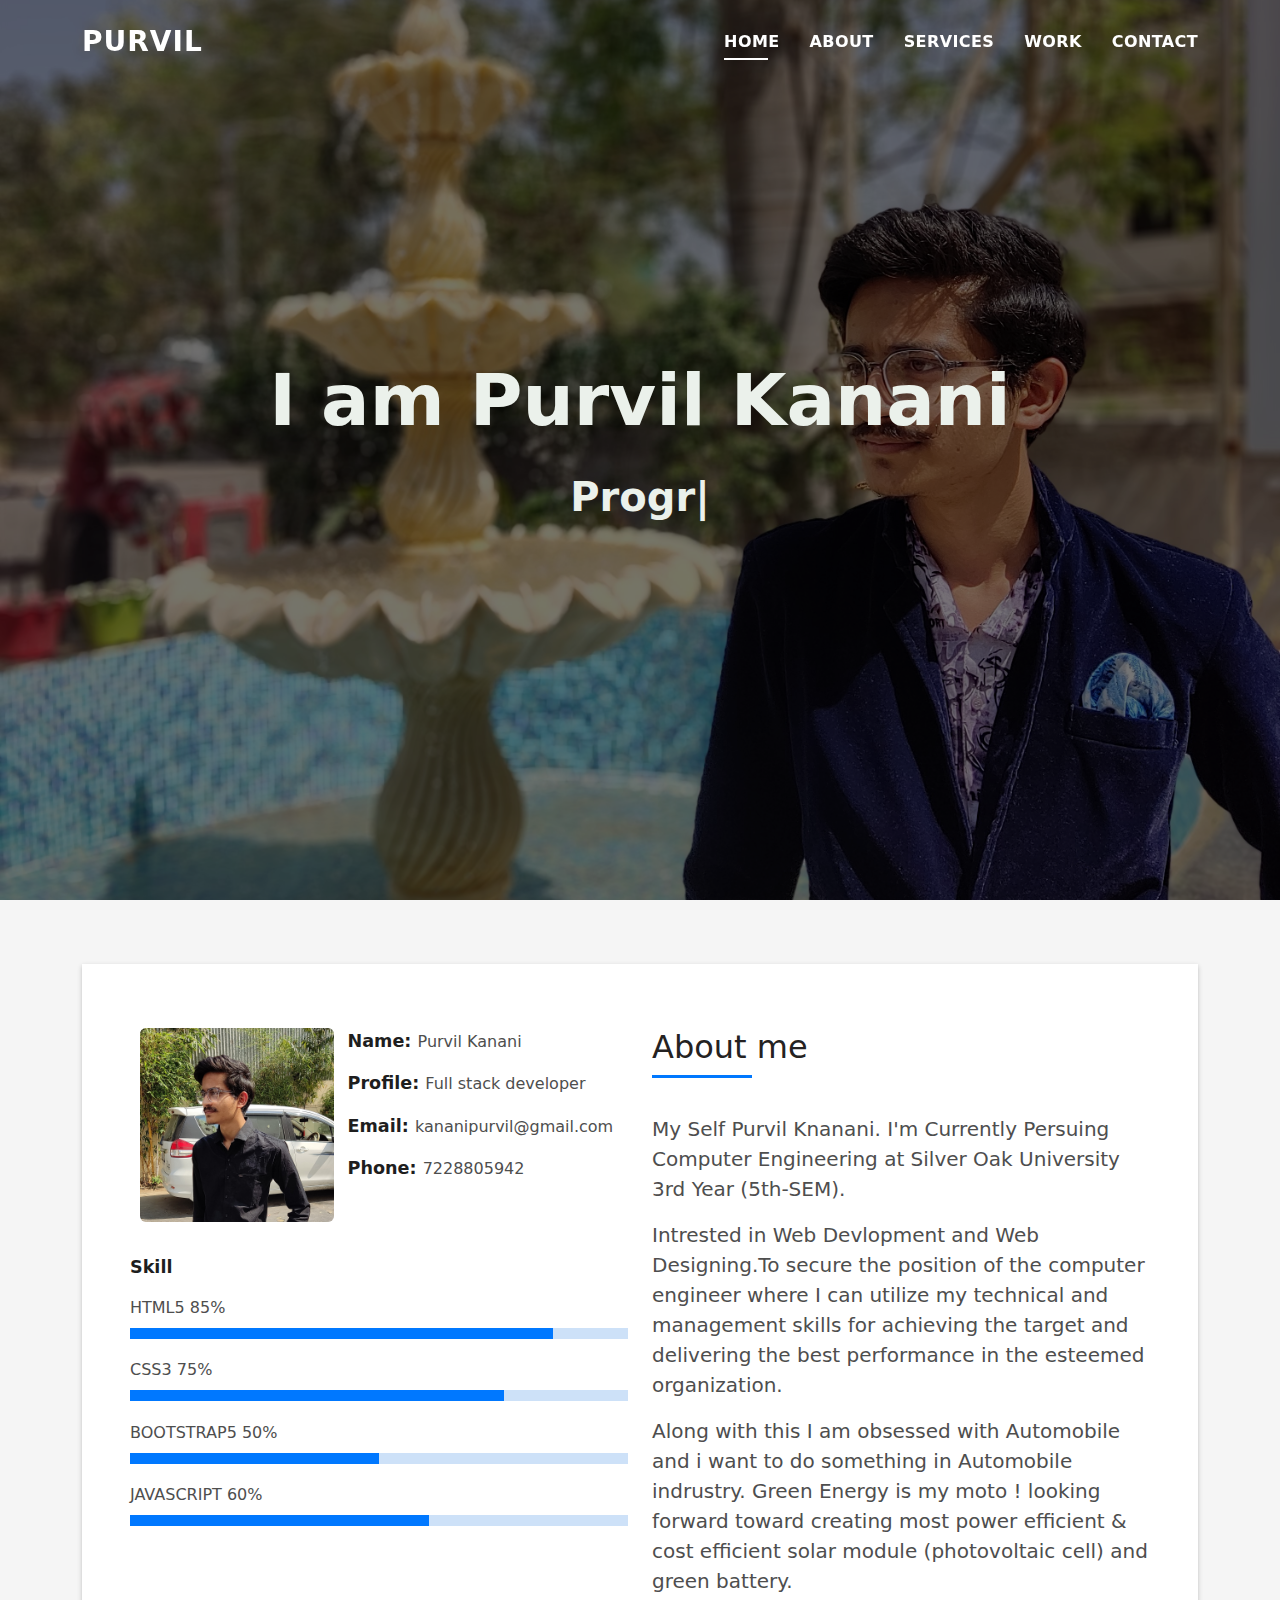
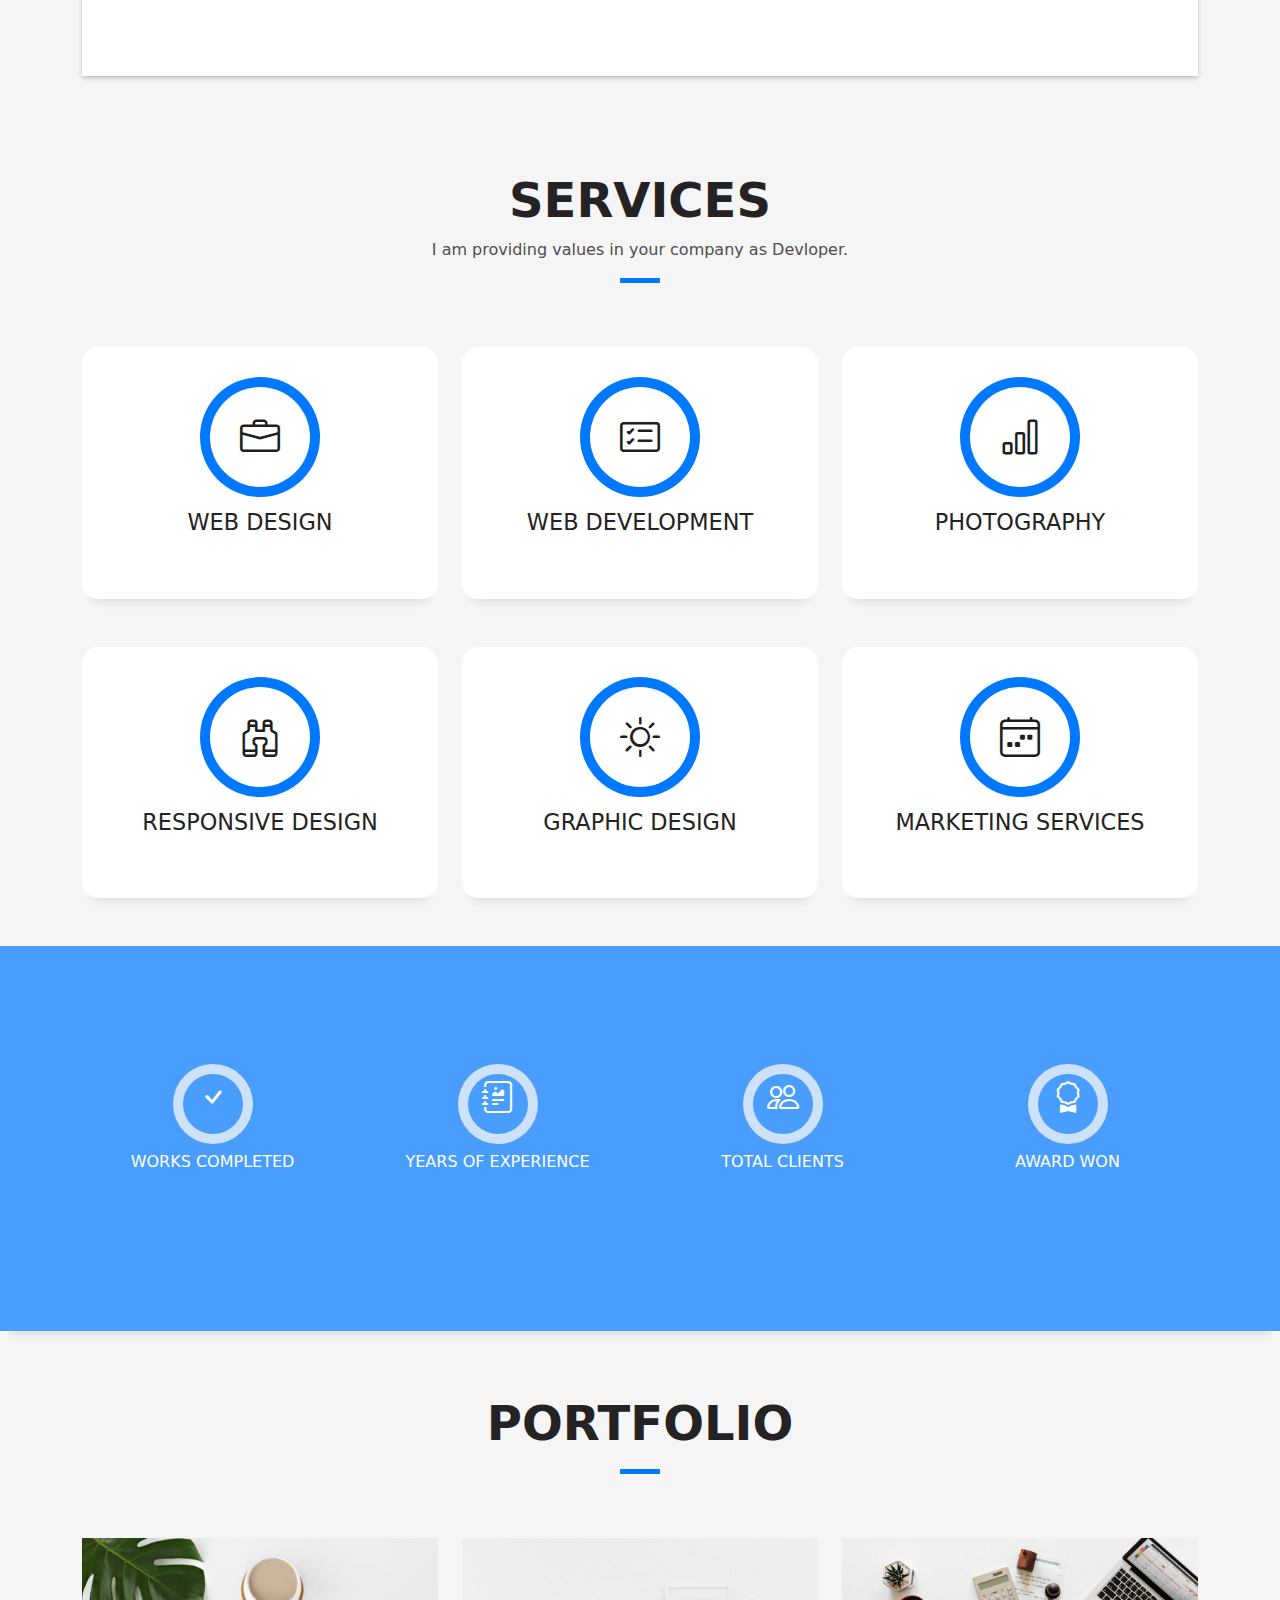
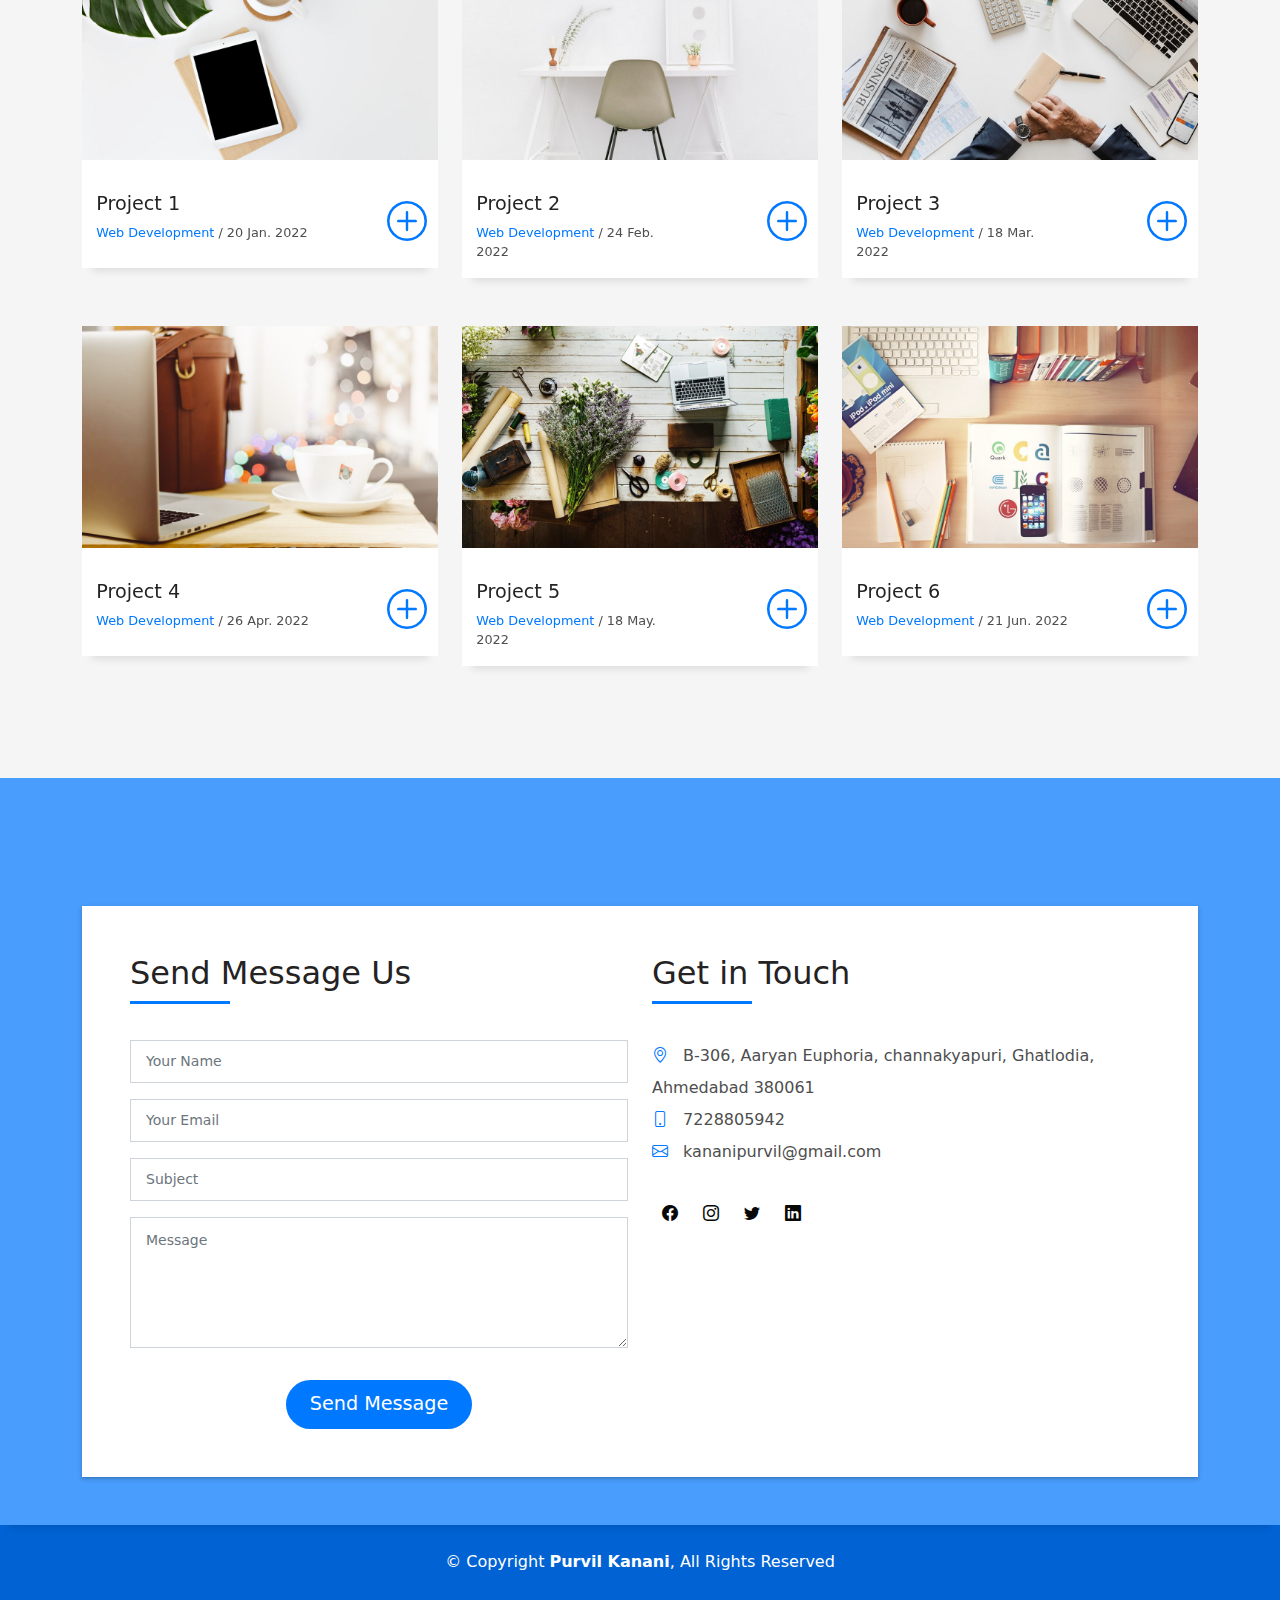
<file: index.html>
<!DOCTYPE html>
<html lang="en">
<head>
  <meta charset="utf-8">
  <meta content="width=device-width, initial-scale=1.0" name="viewport">

  <title>Purvil kanani Portfolio - Index</title>
  <meta content="" name="description">
  <meta content="" name="keywords">

  <!-- Favicons -->
  <!-- <link href="assets/img/favicon.png" rel="icon"> -->
  <link href="assets/img/apple-touch-icon.png" rel="apple-touch-icon">

  <!-- Vendor CSS Files -->
  <link href="assets/vendor/bootstrap/css/bootstrap.min.css" rel="stylesheet">
  <link href="assets/vendor/bootstrap-icons/bootstrap-icons.css" rel="stylesheet">
  <link href="assets/vendor/glightbox/css/glightbox.min.css" rel="stylesheet">
  <link href="assets/vendor/swiper/swiper-bundle.min.css" rel="stylesheet">

  <!-- Template Main CSS File -->
  <link href="assets/css/style.css" rel="stylesheet">
</head>

<body>

  <!-- ======= Header ======= -->
  <header id="header" class="fixed-top">
    <div class="container d-flex align-items-center justify-content-between">

      <h1 class="logo"><a href="index.html">PURVIL</a></h1>
      <!-- Uncomment below if you prefer to use an image logo -->
      <!-- <a href="index.html" class="logo"><img src="assets/img/logo.png" alt="" class="img-fluid"></a>-->

      <nav id="navbar" class="navbar">
        <ul>
          <li><a class="nav-link scrollto active" href="#hero">Home</a></li>
          <li><a class="nav-link scrollto" href="#about">About</a></li>
          <li><a class="nav-link scrollto" href="#services">Services</a></li>
          <li><a class="nav-link scrollto " href="#work">Work</a></li>
          <li><a class="nav-link scrollto" href="#contact">Contact</a></li>
        </ul>
        <i class="bi bi-list mobile-nav-toggle"></i>
      </nav><!-- .navbar -->

    </div>
  </header><!-- End Header -->

  <!-- ======= Hero Section ======= -->
  <div id="hero" class="hero route bg-image" style="background-image: url(assets/img/Purvil-bg.jpg)">
    <div class="overlay-itro"></div>
    <div class="hero-content display-table">
      <div class="table-cell">
        <div class="container">
          <!--<p class="display-6 color-d">Hello, world!</p>-->
          <h1 class="hero-title mb-4">I am Purvil Kanani</h1>
          <p class="hero-subtitle"><span class="typed" data-typed-items="Programmer, Designer, Developer"></span></p>
          <!-- <p class="pt-3"><a class="btn btn-primary btn js-scroll px-4" href="#about" role="button">Learn More</a></p> -->
        </div>
      </div>
    </div>
  </div><!-- End Hero Section -->

  <main id="main">

    <!-- ======= About Section ======= -->
    <section id="about" class="about-mf sect-pt4 route">
      <div class="container">
        <div class="row">
          <div class="col-sm-12">
            <div class="box-shadow-full">
              <div class="row">
                <div class="col-md-6">
                  <div class="row">
                    <div class="col-sm-6 col-md-5">
                      <div class="about-img">
                        <img src="assets/img/Purvil2x.jpg" class="img-fluid rounded b-shadow-a" alt="">
                      </div>
                    </div>
                    <div class="col-sm-6 col-md-7">
                      <div class="about-info">
                        <p><span class="title-s">Name: </span> <span>Purvil Kanani</span></p>
                        <p><span class="title-s">Profile: </span> <span>Full stack developer</span></p>
                        <p><span class="title-s">Email: </span> <span>kananipurvil@gmail.com</span></p>
                        <p><span class="title-s">Phone: </span> <span>7228805942</span></p>
                      </div>
                    </div>
                  </div>
                  <div class="skill-mf">
                    <p class="title-s">Skill</p>
                    <span>HTML5</span> <span class="pull-right">85%</span>
                    <div class="progress">
                      <div class="progress-bar" role="progressbar" style="width: 85%;" aria-valuenow="85" aria-valuemin="0" aria-valuemax="100"></div>
                    </div>
                    <span>CSS3</span> <span class="pull-right">75%</span>
                    <div class="progress">
                      <div class="progress-bar" role="progressbar" style="width: 75%" aria-valuenow="75" aria-valuemin="0" aria-valuemax="100"></div>
                    </div>
                    <span>BOOTSTRAP5</span> <span class="pull-right">50%</span>
                    <div class="progress">
                      <div class="progress-bar" role="progressbar" style="width: 50%" aria-valuenow="50" aria-valuemin="0" aria-valuemax="100"></div>
                    </div>
                    <span>JAVASCRIPT</span> <span class="pull-right">60%</span>
                    <div class="progress">
                      <div class="progress-bar" role="progressbar" style="width: 60%" aria-valuenow="60" aria-valuemin="0" aria-valuemax="100"></div>
                    </div>
                  </div>
                </div>
                <div class="col-md-6">
                  <div class="about-me pt-4 pt-md-0">
                    <div class="title-box-2">
                      <h5 class="title-left">
                        About me
                      </h5>
                    </div>
                    <p class="lead">
                      My Self Purvil Knanani. I'm Currently Persuing Computer Engineering at Silver Oak University 3rd Year (5th-SEM).
                    </p>
                    <p class="lead">
                      Intrested in Web Devlopment and Web Designing.To secure the position of the computer engineer
                     where I can utilize my technical and management skills for achieving the target and delivering 
                     the best performance in the esteemed organization.
                    </p>
                    <p class="lead">
                      Along with this I am obsessed with Automobile and i want to do something in Automobile indrustry.
                      Green Energy is my moto !
                      looking forward toward creating most power efficient &
                       cost efficient solar module (photovoltaic cell) and green battery.
                    </p>
                  </div>
                </div>
              </div>
            </div>
          </div>
        </div>
      </div>
    </section><!-- End About Section -->

    <!-- ======= Services Section ======= -->
    <section id="services" class="services-mf pt-5 route">
      <div class="container">
        <div class="row">
          <div class="col-sm-12">
            <div class="title-box text-center">
              <h3 class="title-a">
                Services
              </h3>
              <p class="subtitle-a">
                I am providing values in your company as Devloper.
              </p>
              <div class="line-mf"></div>
            </div>
          </div>
        </div>
        <div class="row">
          <div class="col-md-4">
            <div class="service-box">
              <div class="service-ico">
                <span class="ico-circle"><i class="bi bi-briefcase"></i></span>
              </div>
              <div class="service-content">
                <h2 class="s-title">Web Design</h2>
                <p class="s-description text-center">
                  <!-- Lorem ipsum dolor sit amet consectetur adipisicing elit. Magni adipisci eaque autem fugiat! Quia,
                  provident vitae! Magni
                  tempora perferendis eum non provident. -->
                </p>
              </div>
            </div>
          </div>
          <div class="col-md-4">
            <div class="service-box">
              <div class="service-ico">
                <span class="ico-circle"><i class="bi bi-card-checklist"></i></span>
              </div>
              <div class="service-content">
                <h2 class="s-title">Web Development</h2>
                <p class="s-description text-center">
                  <!-- Lorem ipsum dolor sit amet consectetur adipisicing elit. Magni adipisci eaque autem fugiat! Quia,
                  provident vitae! Magni
                  tempora perferendis eum non provident. -->
                </p>
              </div>
            </div>
          </div>
          <div class="col-md-4">
            <div class="service-box">
              <div class="service-ico">
                <span class="ico-circle"><i class="bi bi-bar-chart"></i></span>
              </div>
              <div class="service-content">
                <h2 class="s-title">Photography</h2>
                <p class="s-description text-center">
                  <!-- Lorem ipsum dolor sit amet consectetur adipisicing elit. Magni adipisci eaque autem fugiat! Quia,
                  provident vitae! Magni
                  tempora perferendis eum non provident. -->
                </p>
              </div>
            </div>
          </div>
          <div class="col-md-4">
            <div class="service-box">
              <div class="service-ico">
                <span class="ico-circle"><i class="bi bi-binoculars"></i></span>
              </div>
              <div class="service-content">
                <h2 class="s-title">Responsive Design</h2>
                <p class="s-description text-center">
                  <!-- Lorem ipsum dolor sit amet consectetur adipisicing elit. Magni adipisci eaque autem fugiat! Quia,
                  provident vitae! Magni
                  tempora perferendis eum non provident. -->
                </p>
              </div>
            </div>
          </div>
          <div class="col-md-4">
            <div class="service-box">
              <div class="service-ico">
                <span class="ico-circle"><i class="bi bi-brightness-high"></i></span>
              </div>
              <div class="service-content">
                <h2 class="s-title">Graphic Design</h2>
                <p class="s-description text-center">
                  <!-- Lorem ipsum dolor sit amet consectetur adipisicing elit. Magni adipisci eaque autem fugiat! Quia,
                  provident vitae! Magni
                  tempora perferendis eum non provident. -->
                </p>
              </div>
            </div>
          </div>
          <div class="col-md-4">
            <div class="service-box">
              <div class="service-ico">
                <span class="ico-circle"><i class="bi bi-calendar4-week"></i></span>
              </div>
              <div class="service-content">
                <h2 class="s-title">Marketing Services</h2>
                <p class="s-description text-center">
                  <!-- Lorem ipsum dolor sit amet consectetur adipisicing elit. Magni adipisci eaque autem fugiat! Quia,
                  provident vitae! Magni
                  tempora perferendis eum non provident. -->
                </p>
              </div>
            </div>
          </div>
        </div>
      </div>
    </section><!-- End Services Section -->

    <!-- ======= Counter Section ======= -->
    <div class="section-counter paralax-mf bg-image" style="background-image: url(assets/img/counters-bg.jpg)">
      <div class="overlay-mf"></div>
      <div class="container position-relative">
        <div class="row">
          <div class="col-sm-3 col-lg-3">
            <div class="counter-box counter-box pt-4 pt-md-0">
              <div class="counter-ico">
                <span class="ico-circle"><i class="bi bi-check"></i></span>
              </div>
              <div class="counter-num">
                <p data-purecounter-start="0" data-purecounter-end="450" data-purecounter-duration="1" class="counter purecounter"></p>
                <span class="counter-text">WORKS COMPLETED</span>
              </div>
            </div>
          </div>
          <div class="col-sm-3 col-lg-3">
            <div class="counter-box pt-4 pt-md-0">
              <div class="counter-ico">
                <span class="ico-circle"><i class="bi bi-journal-richtext"></i></span>
              </div>
              <div class="counter-num">
                <p data-purecounter-start="0" data-purecounter-end="25" data-purecounter-duration="1" class="counter purecounter"></p>
                <span class="counter-text">YEARS OF EXPERIENCE</span>
              </div>
            </div>
          </div>
          <div class="col-sm-3 col-lg-3">
            <div class="counter-box pt-4 pt-md-0">
              <div class="counter-ico">
                <span class="ico-circle"><i class="bi bi-people"></i></span>
              </div>
              <div class="counter-num">
                <p data-purecounter-start="0" data-purecounter-end="550" data-purecounter-duration="1" class="counter purecounter"></p>
                <span class="counter-text">TOTAL CLIENTS</span>
              </div>
            </div>
          </div>
          <div class="col-sm-3 col-lg-3">
            <div class="counter-box pt-4 pt-md-0">
              <div class="counter-ico">
                <span class="ico-circle"><i class="bi bi-award"></i></span>
              </div>
              <div class="counter-num">
                <p data-purecounter-start="0" data-purecounter-end="48" data-purecounter-duration="1" class="counter purecounter"></p>
                <span class="counter-text">AWARD WON</span>
              </div>
            </div>
          </div>
        </div>
      </div>
    </div><!-- End Counter Section -->

    <!-- ======= Portfolio Section ======= -->
    <section id="work" class="portfolio-mf sect-pt4 route">
      <div class="container">
        <div class="row">
          <div class="col-sm-12">
            <div class="title-box text-center">
              <h3 class="title-a">
                Portfolio
              </h3>
              <p class="subtitle-a">
                <!-- Lorem ipsum, dolor sit amet consectetur adipisicing elit. -->
              </p>
              <div class="line-mf"></div>
            </div>
          </div>
        </div>
        <div class="row">
          <div class="col-md-4">
            <div class="work-box">
              <a href="assets/img/work-1.jpg" data-gallery="portfolioGallery" class="portfolio-lightbox">
                <div class="work-img">
                  <img src="assets/img/work-1.jpg" alt="" class="img-fluid">
                </div>
              </a>
              <div class="work-content">
                <div class="row">
                  <div class="col-sm-8">
                    <h2 class="w-title">Project 1</h2>
                    <div class="w-more">
                      <span class="w-ctegory">Web Development</span> / <span class="w-date">20 Jan. 2022</span>
                    </div>
                  </div>
                  <div class="col-sm-4">
                    <div class="w-like">
                      <a href="portfolio-details.html"> <span class="bi bi-plus-circle"></span></a>
                    </div>
                  </div>
                </div>
              </div>
            </div>
          </div>
          <div class="col-md-4">
            <div class="work-box">
              <a href="assets/img/work-2.jpg" data-gallery="portfolioGallery" class="portfolio-lightbox">
                <div class="work-img">
                  <img src="assets/img/work-2.jpg" alt="" class="img-fluid">
                </div>
              </a>
              <div class="work-content">
                <div class="row">
                  <div class="col-sm-8">
                    <h2 class="w-title">Project 2</h2>
                    <div class="w-more">
                      <span class="w-ctegory">Web Development</span> / <span class="w-date">24 Feb. 2022</span>
                    </div>
                  </div>
                  <div class="col-sm-4">
                    <div class="w-like">
                      <a href="portfolio-details.html"> <span class="bi bi-plus-circle"></span></a>
                    </div>
                  </div>
                </div>
              </div>
            </div>
          </div>
          <div class="col-md-4">
            <div class="work-box">
              <a href="assets/img/work-3.jpg" data-gallery="portfolioGallery" class="portfolio-lightbox">
                <div class="work-img">
                  <img src="assets/img/work-3.jpg" alt="" class="img-fluid">
                </div>
              </a>
              <div class="work-content">
                <div class="row">
                  <div class="col-sm-8">
                    <h2 class="w-title">Project 3</h2>
                    <div class="w-more">
                      <span class="w-ctegory">Web Development</span> / <span class="w-date">18 Mar. 2022</span>
                    </div>
                  </div>
                  <div class="col-sm-4">
                    <div class="w-like">
                      <a href="portfolio-details.html"> <span class="bi bi-plus-circle"></span></a>
                    </div>
                  </div>
                </div>
              </div>
            </div>
          </div>
          <div class="col-md-4">
            <div class="work-box">
              <a href="assets/img/work-4.jpg" data-gallery="portfolioGallery" class="portfolio-lightbox">
                <div class="work-img">
                  <img src="assets/img/work-4.jpg" alt="" class="img-fluid">
                </div>
              </a>
              <div class="work-content">
                <div class="row">
                  <div class="col-sm-8">
                    <h2 class="w-title">Project 4</h2>
                    <div class="w-more">
                      <span class="w-ctegory">Web Development</span> / <span class="w-date">26 Apr. 2022</span>
                    </div>
                  </div>
                  <div class="col-sm-4">
                    <div class="w-like">
                      <a href="portfolio-details.html"> <span class="bi bi-plus-circle"></span></a>
                    </div>
                  </div>
                </div>
              </div>
            </div>
          </div>
          <div class="col-md-4">
            <div class="work-box">
              <a href="assets/img/work-5.jpg" data-gallery="portfolioGallery" class="portfolio-lightbox">
                <div class="work-img">
                  <img src="assets/img/work-5.jpg" alt="" class="img-fluid">
                </div>
              </a>
              <div class="work-content">
                <div class="row">
                  <div class="col-sm-8">
                    <h2 class="w-title">Project 5</h2>
                    <div class="w-more">
                      <span class="w-ctegory">Web Development</span> / <span class="w-date">18 May. 2022</span>
                    </div>
                  </div>
                  <div class="col-sm-4">
                    <div class="w-like">
                      <a href="portfolio-details.html"> <span class="bi bi-plus-circle"></span></a>
                    </div>
                  </div>
                </div>
              </div>
            </div>
          </div>
          <div class="col-md-4">
            <div class="work-box">
              <a href="assets/img/work-6.jpg" data-gallery="portfolioGallery" class="portfolio-lightbox">
                <div class="work-img">
                  <img src="assets/img/work-6.jpg" alt="" class="img-fluid">
                </div>
              </a>
              <div class="work-content">
                <div class="row">
                  <div class="col-sm-8">
                    <h2 class="w-title">Project 6</h2>
                    <div class="w-more">
                      <span class="w-ctegory">Web Development</span> / <span class="w-date">21 Jun. 2022</span>
                    </div>
                  </div>
                  <div class="col-sm-4">
                    <div class="w-like">
                      <a href="portfolio-details.html"> <span class="bi bi-plus-circle"></span></a>
                    </div>
                  </div>
                </div>
              </div>
            </div>
          </div>

        </div>
      </div>
    </section><!-- End Portfolio Section -->

   <!-- ======= Contact Section ======= -->
    <section id="contact" class="paralax-mf footer-paralax bg-image sect-mt4 route" style="background-image: url(assets/img/overlay-bg.jpg)">
      <div class="overlay-mf"></div>
      <div class="container">
        <div class="row">
          <div class="col-sm-12">
            <div class="contact-mf">
              <div id="contact" class="box-shadow-full">
                <div class="row">
                  <div class="col-md-6">
                    <div class="title-box-2">
                      <h5 class="title-left">
                        Send Message Us
                      </h5>
                    </div>
                    <div>
                      <form action="forms/contact.php" method="post" role="form" class="php-email-form">
                        <div class="row">
                          <div class="col-md-12 mb-3">
                            <div class="form-group">
                              <input type="text" name="name" class="form-control" id="name" placeholder="Your Name" required>
                            </div>
                          </div>
                          <div class="col-md-12 mb-3">
                            <div class="form-group">
                              <input type="email" class="form-control" name="email" id="email" placeholder="Your Email" required>
                            </div>
                          </div>
                          <div class="col-md-12 mb-3">
                            <div class="form-group">
                              <input type="text" class="form-control" name="subject" id="subject" placeholder="Subject" required>
                            </div>
                          </div>
                          <div class="col-md-12">
                            <div class="form-group">
                              <textarea class="form-control" name="message" rows="5" placeholder="Message" required></textarea>
                            </div>
                          </div>
                          <div class="col-md-12 text-center my-3">
                            <div class="loading">Loading</div>
                            <div class="error-message"></div>
                            <div class="sent-message">Your message has been sent. Thank you!</div>
                          </div>
                          <div class="col-md-12 text-center">
                            <button type="submit" class="button button-a button-big button-rouded">Send Message</button>
                          </div>
                        </div>
                      </form>
                    </div>
                  </div>
                  <div class="col-md-6">
                    <div class="title-box-2 pt-4 pt-md-0">
                      <h5 class="title-left">
                        Get in Touch
                      </h5>
                    </div>
                    <div class="more-info">
                      <p class="lead">
                       
                      </p>
                      <ul class="list-ico">
                        <li><span class="bi bi-geo-alt"></span> B-306, Aaryan Euphoria, channakyapuri, Ghatlodia, Ahmedabad 380061 </li>
                        <li><span class="bi bi-phone"></span> 7228805942 </li>
                        <li><span class="bi bi-envelope"></span> kananipurvil@gmail.com</li>
                      </ul>
                    </div>
                    <div class="socials">
                      <ul>
                        <li><a href="https://www.facebook.com/profile.php?id=100081623962743"><i class="bi bi-facebook"></i></span></a></li>
                        <li><a href="https://instagram.com/purvil.mak?igshid=YmMyMTA2M2Y="><i class="bi bi-instagram"></i></span></a></li>
                        <li><a href="https://mobile.twitter.com/Purvil_here?t=gOCpxzPdieCa8gkPsXRLHg&s=09"><i class="bi bi-twitter"></i></span></a></li>
                        <li><a href="https://www.linkedin.com/in/purvil-k-821682201"><i class="bi bi-linkedin"></i></span></a></li>
                      </ul>
                    </div>
                  </div>
                </div>
              </div>
            </div>
          </div>
        </div>
      </div>
    </section><!-- End Contact Section -->

  </main><!-- End #main -->

  <!-- ======= Footer ======= -->
  <footer>
    <div class="container">
      <div class="row">
        <div class="col-sm-12">
          <div class="copyright-box">
            <p class="copyright">&copy; Copyright <strong>Purvil Kanani</strong>, All Rights Reserved</p>
            <div class="credits">
             
             
            </div>
          </div>
        </div>
      </div>
    </div>
  </footer><!-- End  Footer -->

  <div id="preloader"></div>
  <a href="#" class="back-to-top d-flex align-items-center justify-content-center"><i class="bi bi-arrow-up-short"></i></a>

  <!-- Vendor JS Files -->
  <script src="assets/vendor/purecounter/purecounter_vanilla.js"></script>
  <script src="assets/vendor/bootstrap/js/bootstrap.bundle.min.js"></script>
  <script src="assets/vendor/glightbox/js/glightbox.min.js"></script>
  <script src="assets/vendor/swiper/swiper-bundle.min.js"></script>
  <script src="assets/vendor/typed.js/typed.min.js"></script>
  <script src="assets/vendor/php-email-form/validate.js"></script>

  <!-- Template Main JS File -->
  <script src="assets/js/main.js"></script>

</body>

</html>
</file>
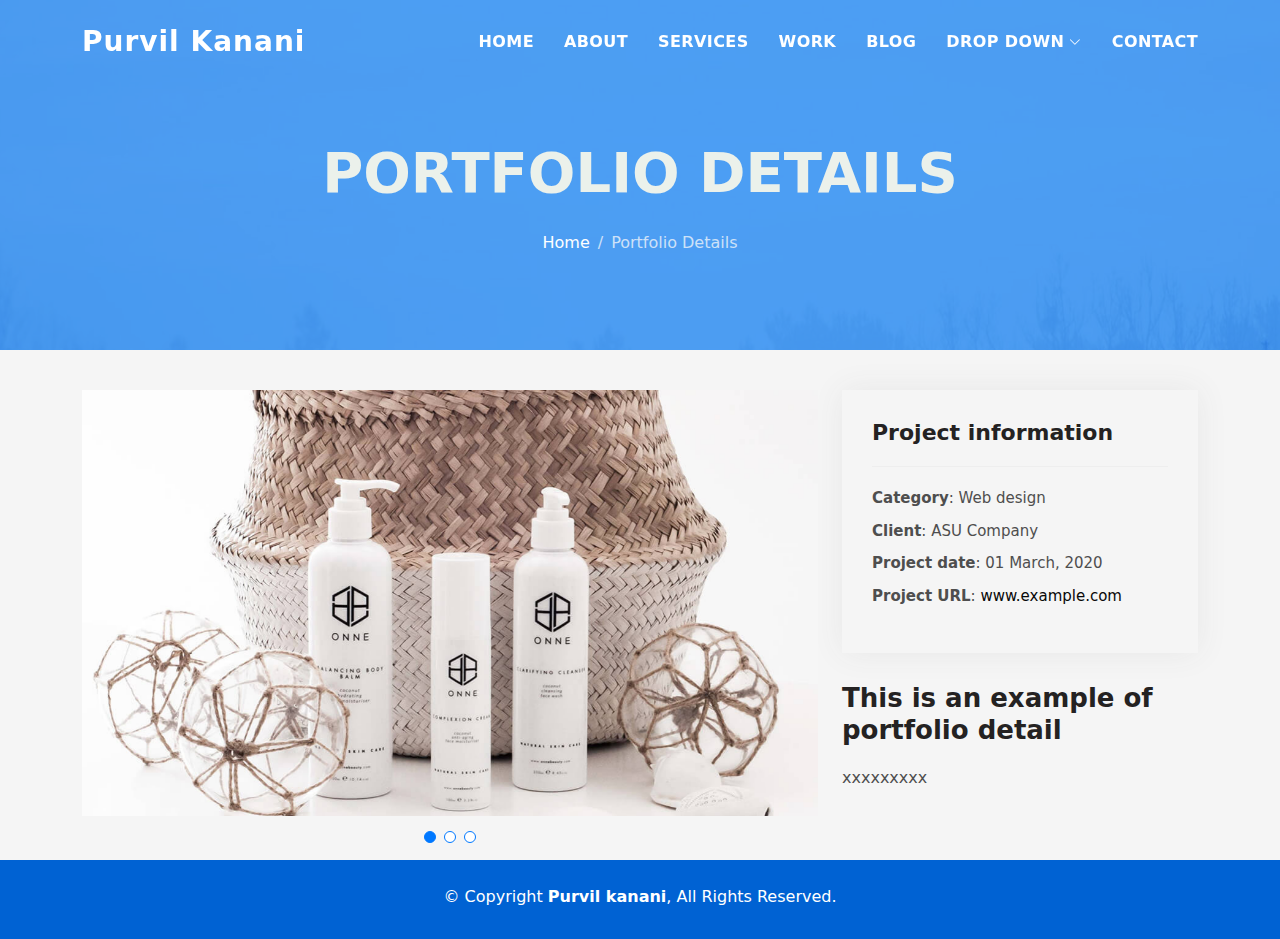
<file: portfolio-details.html>
<!DOCTYPE html>
<html lang="en">

<head>
  <meta charset="utf-8">
  <meta content="width=device-width, initial-scale=1.0" name="viewport">

  <title>portfolio-details</title>
  <meta content="" name="description">
  <meta content="" name="keywords">

  <!-- Favicons -->
  <link href="assets/img/favicon.png" rel="icon">
  <link href="assets/img/apple-touch-icon.png" rel="apple-touch-icon">

  <!-- Vendor CSS Files -->
  <link href="assets/vendor/bootstrap/css/bootstrap.min.css" rel="stylesheet">
  <link href="assets/vendor/bootstrap-icons/bootstrap-icons.css" rel="stylesheet">
  <link href="assets/vendor/glightbox/css/glightbox.min.css" rel="stylesheet">
  <link href="assets/vendor/swiper/swiper-bundle.min.css" rel="stylesheet">

  <!-- Template Main CSS File -->
  <link href="assets/css/style.css" rel="stylesheet">
</head>

<body>

  <!-- ======= Header ======= -->
  <header id="header" class="fixed-top">
    <div class="container d-flex align-items-center justify-content-between">

      <h1 class="logo"><a href="index.html">Purvil Kanani</a></h1>
      <!-- Uncomment below if you prefer to use an image logo -->
      <!-- <a href="index.html" class="logo"><img src="assets/img/logo.png" alt="" class="img-fluid"></a>-->

      <nav id="navbar" class="navbar">
        <ul>
          <li><a class="nav-link scrollto " href="index.html">Home</a></li>
          <li><a class="nav-link scrollto" href="#about">About</a></li>
          <li><a class="nav-link scrollto" href="#services">Services</a></li>
          <li><a class="nav-link scrollto " href="#work">Work</a></li>
          <li><a class="nav-link scrollto " href="#blog">Blog</a></li>
          <li class="dropdown"><a href="#"><span>Drop Down</span> <i class="bi bi-chevron-down"></i></a>
            <ul>
              <li><a href="#">Drop Down 1</a></li>
              <li class="dropdown"><a href="#"><span>Deep Drop Down</span> <i class="bi bi-chevron-right"></i></a>
                <ul>
                  <li><a href="#">Deep Drop Down 1</a></li>
                  <li><a href="#">Deep Drop Down 2</a></li>
                  <li><a href="#">Deep Drop Down 3</a></li>
                  <li><a href="#">Deep Drop Down 4</a></li>
                  <li><a href="#">Deep Drop Down 5</a></li>
                </ul>
              </li>
              <li><a href="#">Drop Down 2</a></li>
              <li><a href="#">Drop Down 3</a></li>
              <li><a href="#">Drop Down 4</a></li>
            </ul>
          </li>
          <li><a class="nav-link scrollto" href="#contact">Contact</a></li>
        </ul>
        <i class="bi bi-list mobile-nav-toggle"></i>
      </nav><!-- .navbar -->

    </div>
  </header><!-- End Header -->

  <div class="hero hero-single route bg-image" style="background-image: url(assets/img/overlay-bg.jpg)">
    <div class="overlay-mf"></div>
    <div class="hero-content display-table">
      <div class="table-cell">
        <div class="container">
          <h2 class="hero-title mb-4">Portfolio Details</h2>
          <ol class="breadcrumb d-flex justify-content-center">
            <li class="breadcrumb-item">
              <a href="#">Home</a>
            </li>
            <li class="breadcrumb-item active">Portfolio Details</li>
          </ol>
        </div>
      </div>
    </div>
  </div>

  <main id="main">

    <!-- ======= Portfolio Details Section ======= -->
    <section id="portfolio-details" class="portfolio-details">
      <div class="container">

        <div class="row gy-4">

          <div class="col-lg-8">
            <div class="portfolio-details-slider swiper">
              <div class="swiper-wrapper align-items-center">

                <div class="swiper-slide">
                  <img src="assets/img/portfolio-details-1.jpg" alt="">
                </div>

                <div class="swiper-slide">
                  <img src="assets/img/portfolio-details-2.jpg" alt="">
                </div>

                <div class="swiper-slide">
                  <img src="assets/img/portfolio-details-3.jpg" alt="">
                </div>

              </div>
              <div class="swiper-pagination"></div>
            </div>
          </div>

          <div class="col-lg-4">
            <div class="portfolio-info">
              <h3>Project information</h3>
              <ul>
                <li><strong>Category</strong>: Web design</li>
                <li><strong>Client</strong>: ASU Company</li>
                <li><strong>Project date</strong>: 01 March, 2020</li>
                <li><strong>Project URL</strong>: <a href="#">www.example.com</a></li>
              </ul>
            </div>
            <div class="portfolio-description">
              <h2>This is an example of portfolio detail</h2>
              <p>
                xxxxxxxxx
              </p>
            </div>
          </div>

        </div>

      </div>
    </section><!-- End Portfolio Details Section -->

  </main><!-- End #main -->

  <!-- ======= Footer ======= -->
  <footer>
    <div class="container">
      <div class="row">
        <div class="col-sm-12">
          <div class="copyright-box">
            <p class="copyright">&copy; Copyright <strong>Purvil kanani</strong>, All Rights Reserved.</p>
            
          </div>
        </div>
      </div>
    </div>
  </footer><!-- End  Footer -->

  <div id="preloader"></div>
  <a href="#" class="back-to-top d-flex align-items-center justify-content-center"><i class="bi bi-arrow-up-short"></i></a>

  <!-- Vendor JS Files -->
  <script src="assets/vendor/purecounter/purecounter_vanilla.js"></script>
  <script src="assets/vendor/bootstrap/js/bootstrap.bundle.min.js"></script>
  <script src="assets/vendor/glightbox/js/glightbox.min.js"></script>
  <script src="assets/vendor/swiper/swiper-bundle.min.js"></script>
  <script src="assets/vendor/typed.js/typed.min.js"></script>
  <script src="assets/vendor/php-email-form/validate.js"></script>

  <!-- Template Main JS File -->
  <script src="assets/js/main.js"></script>

</body>

</html>
</file>
<file: assets/css/style.css>
body {
  background-color: #f5f5f5;
  color: #4e4e4e;
}

h1,
h2,
h3,
h4,
h5,
h6 {
  color: #242222;
}

a {
  color: #080808;
  text-decoration: none;
  transition: all 0.5s ease-in-out;
}

a:hover {
  color: #0078ff;
  text-decoration: none;
  transition: all 0.5s ease-in-out;
}

.p-r {
  position: relative;
}

.color-a {
  text-decoration: none;
  color: #0078ff;
}

.color-d {
  color: #f5f5f5;
}

.color-text-a {
  text-decoration: none;
  color: #4e4e4e;
}

.box-shadow,
.card-blog,
.work-box,
.service-box,
.paralax-mf {
  box-shadow: 0 13px 8px -10px rgba(0, 0, 0, 0.1);
}

.box-shadow-a,
.button:hover {
  text-decoration: none;
  box-shadow: 0 0 0 4px #cde1f8;
}

.display-5 {
  font-size: 2.5rem;
  font-weight: 300;
  line-height: 1.1;
}

.display-6 {
  font-size: 2rem;
  font-weight: 300;
  line-height: 1.1;
}

.avatar {
  width: 32px;
  height: 32px;
  margin-right: 4px;
  overflow: hidden;
}

.bg-image {
  background-repeat: no-repeat;
  background-attachment: fixed;
  background-size: cover;
  background-position: center center;
}

@media (max-width: 1024px) {
  .bg-image {
    background-attachment: scroll;
  }
}

.overlay-mf {
  background-color: #0078ff;
}

.overlay-mf {
  position: absolute;
  top: 0;
  left: 0px;
  padding: 0;
  height: 100%;
  width: 100%;
  opacity: 0.7;
}

.paralax-mf {
  position: relative;
  padding: 8rem 0;
}

.display-table {
  width: 100%;
  height: 100%;
  display: table;
}

.table-cell {
  display: table-cell;
  vertical-align: middle;
}

/*--/ Sections /--*/
.sect-4 {
  padding: 4rem 0;
}

.sect-pt4 {
  padding-top: 4rem;
}

.sect-mt4 {
  margin-top: 4rem;
}

/*--/ Title s /--*/
.title-s {
  font-weight: 600;
  color: #1e1e1e;
  font-size: 1.1rem;
}

/*--/ Title A /--*/
.title-box {
  margin-bottom: 4rem;
}

.title-a {
  text-decoration: none;
  font-size: 3rem;
  font-weight: bold;
  text-transform: uppercase;
}

.subtitle-a {
  text-decoration: none;
  color: #4e4e4e;
}

.line-mf {
  width: 40px;
  height: 5px;
  background-color: #0078ff;
  margin: 0 auto;
}

/*--/ Title Left /--*/
.title-box-2 {
  margin-bottom: 3rem;
}

.title-left {
  font-size: 2rem;
  position: relative;
}

.title-left:before {
  content: "";
  position: absolute;
  height: 3px;
  background-color: #0078ff;
  width: 100px;
  bottom: -12px;
}

/*------/ Box /------*/
.box-pl2 {
  padding-left: 2rem;
}

.box-shadow-full {
  padding: 3rem 1.25rem;
  position: relative;
  background-color: #fff;
  margin-bottom: 3rem;
  z-index: 2;
  box-shadow: 0 1px 1px 0 rgba(0, 0, 0, 0.06), 0 2px 5px 0 rgba(0, 0, 0, 0.2);
}

@media (min-width: 768px) {
  .box-shadow-full {
    padding: 3rem;
  }
}

/*------/ Socials /------*/
.socials {
  padding: 1.5rem 0;
}

.socials ul li {
  display:inline-block;
  margin: 10px;
}

/* .socials .ico-circle {
  height: 40px;
  width: 40px;
  font-size: 1.2rem;
  border-radius: 50%;
  line-height: 1.6;
  margin: 0 15px 0 0;
  box-shadow: 0 0 0 3px #0078ff;
  transition: all 500ms ease;
} */

/* .socials .ico-circle:hover {
  background-color: #0078ff;
  color: #fff;
  box-shadow: 0 0 0 3px #cde1f8;
  transition: all 500ms ease;
} */

/*------/ Ul resect /------*/
.ul-resect,
.widget-tags ul,
.widget-sidebar .list-sidebar,
.box-comments .list-comments,
.blog-wrapper .post-meta ul,
.list-ico,
.socials ul {
  list-style: none;
  padding-left: 0;
  margin-bottom: 0;
}

.list-ico {
  line-height: 2;
}

.list-ico span {
  color: #0078ff;
  margin-right: 10px;
}

/*------/ Ico Circle /------*/
.ico-circle {
  height: 100px;
  width: 100px;
  font-size: 2rem;
  border-radius: 50%;
  line-height: 1.55;
  margin: 0 auto;
  text-align: center;
  box-shadow: 0 0 0 10px #0078ff;
  display: block;
}

/*------/ Owl Carousel /------*/
.owl-theme .owl-dots {
  text-align: center;
  margin-top: 18px;
}

.owl-theme .owl-dots .owl-dot {
  display: inline-block;
}

.owl-theme .owl-dots .owl-dot span {
  width: 18px;
  height: 7px;
  margin: 5px 5px;
  background: #cde1f8;
  border: 0px solid #cde1f8;
  display: block;
  transition: all 0.6s ease-in-out;
  cursor: pointer;
}

.owl-theme .owl-dots .owl-dot:hover span {
  background-color: #cde1f8;
}

.owl-theme .owl-dots .owl-dot.active span {
  background-color: #1B1B1B;
  width: 25px;
}

/*--/ Scrolltop s /--*/
.scrolltop-mf {
  position: relative;
  display: none;
}

.scrolltop-mf span {
  z-index: 999;
  position: fixed;
  width: 42px;
  height: 42px;
  background-color: #0078ff;
  opacity: 0.7;
  font-size: 1.6rem;
  line-height: 1.5;
  text-align: center;
  color: #fff;
  top: auto;
  left: auto;
  right: 30px;
  bottom: 50px;
  cursor: pointer;
  border-radius: 50%;
}

/*--------------------------------------------------------------
# Back to top button
--------------------------------------------------------------*/
.back-to-top {
  position: fixed;
  visibility: hidden;
  opacity: 0;
  right: 15px;
  bottom: 15px;
  z-index: 996;
  background: #0078ff;
  width: 40px;
  height: 40px;
  border-radius: 50px;
  transition: all 0.4s;
}

.back-to-top i {
  font-size: 28px;
  color: #fff;
  line-height: 0;
}

.back-to-top:hover {
  background: #298eff;
  color: #fff;
}

.back-to-top.active {
  visibility: visible;
  opacity: 1;
}

/*------/ Prelaoder /------*/
#preloader {
  position: fixed;
  top: 0;
  left: 0;
  right: 0;
  bottom: 0;
  z-index: 9999;
  overflow: hidden;
  background: #fff;
}

#preloader:before {
  content: "";
  position: fixed;
  top: calc(50% - 30px);
  left: calc(50% - 30px);
  border: 6px solid #f2f2f2;
  border-top: 6px solid #0078ff;
  border-radius: 50%;
  width: 60px;
  height: 60px;
  -webkit-animation: animate-preloader 1s linear infinite;
  animation: animate-preloader 1s linear infinite;
}

@-webkit-keyframes animate-preloader {
  0% {
    transform: rotate(0deg);
  }

  100% {
    transform: rotate(360deg);
  }
}

@keyframes animate-preloader {
  0% {
    transform: rotate(0deg);
  }

  100% {
    transform: rotate(360deg);
  }
}

/*------/ Button /------*/
.button {
  display: inline-block;
  padding: 0.3rem 0.6rem;
  text-align: center;
  vertical-align: middle;
  -webkit-user-select: none;
  -moz-user-select: none;
  user-select: none;
  font-size: 1rem;
  border-radius: 0.3rem;
  border: 1px solid transparent;
  transition: all 500ms ease;
  cursor: pointer;
}

.button:focus {
  outline: 0;
}

.button:hover {
  background-color: #0062d3;
  color: #fff;
  transition: all 500ms ease;
}

.button-a {
  text-decoration: none;
  background-color: #0078ff;
  color: #fff;
  border-color: #cde1f8;
}

.button-big {
  padding: 0.9rem 2.3rem;
  font-size: 1.2rem;
}

.button-rouded {
  border-radius: 5rem;
}

.btn-lg {
  padding: 0.5rem 1rem;
  font-size: 1.25rem;
  line-height: 1.5;
  border-radius: 0.3rem;
}

/*--------------------------------------------------------------
# Header
--------------------------------------------------------------*/
#header {
  transition: all 0.5s;
  z-index: 997;
  padding: 20px 0;
}

#header .logo {
  font-size: 28px;
  margin: 0;
  padding: 0;
  font-weight: 600;
  letter-spacing: 1px;
}

#header .logo a {
  color: #fff;
}

#header .logo img {
  max-height: 40px;
}

#header.header-scrolled {
  background: rgba(0, 0, 0, 0.9);
  padding: 12px 0;
}

/*--------------------------------------------------------------
# Navigation Menu
--------------------------------------------------------------*/
/**
* Desktop Navigation 
*/
.navbar {
  padding: 0;
}

.navbar ul {
  margin: 0;
  padding: 0;
  display: flex;
  list-style: none;
  align-items: center;
}

.navbar li {
  position: relative;
}

.navbar>ul>li {
  white-space: nowrap;
  padding: 10px 0 10px 30px;
}

.navbar a,
.navbar a:focus {
  display: flex;
  align-items: center;
  justify-content: space-between;
  color: #fff;
  font-size: 16px;
  font-weight: 600;
  padding: 0;
  white-space: nowrap;
  transition: 0.3s;
  letter-spacing: 0.4px;
  position: relative;
  text-transform: uppercase;
}

.navbar a i,
.navbar a:focus i {
  font-size: 12px;
  line-height: 0;
  margin-left: 5px;
}

.navbar>ul>li>a:before {
  content: "";
  position: absolute;
  width: 100%;
  height: 2px;
  bottom: -6px;
  left: 0;
  width: 0;
  background-color: #fff;
  visibility: hidden;
  transition: all 0.3s ease-in-out 0s;
}

.navbar a:hover:before,
.navbar li:hover>a:before,
.navbar .active:before {
  visibility: visible;
  width: 80%;
}

.navbar a:hover,
.navbar .active,
.navbar .active:focus,
.navbar li:hover>a {
  color: #fff;
}

.navbar .dropdown ul {
  display: block;
  position: absolute;
  left: 30px;
  top: calc(100% + 30px);
  margin: 0;
  padding: 10px 0;
  z-index: 99;
  opacity: 0;
  visibility: hidden;
  background: #fff;
  box-shadow: 0px 0px 30px rgba(127, 137, 161, 0.25);
  transition: 0.3s;
}

.navbar .dropdown ul li {
  min-width: 200px;
}

.navbar .dropdown ul a {
  padding: 10px 20px;
  font-size: 14px;
  text-transform: none;
  color: #4e4e4e;
}

.navbar .dropdown ul a i {
  font-size: 12px;
}

.navbar .dropdown ul a:hover,
.navbar .dropdown ul .active:hover,
.navbar .dropdown ul li:hover>a {
  color: #0078ff;
}

.navbar .dropdown:hover>ul {
  opacity: 1;
  top: 100%;
  visibility: visible;
}

.navbar .dropdown .dropdown ul {
  top: 0;
  left: calc(100% - 30px);
  visibility: hidden;
}

.navbar .dropdown .dropdown:hover>ul {
  opacity: 1;
  top: 0;
  left: 100%;
  visibility: visible;
}

@media (max-width: 1366px) {
  .navbar .dropdown .dropdown ul {
    left: -90%;
  }

  .navbar .dropdown .dropdown:hover>ul {
    left: -100%;
  }
}

/**
* Mobile Navigation 
*/
.mobile-nav-toggle {
  color: #fff;
  font-size: 28px;
  cursor: pointer;
  display: none;
  line-height: 0;
  transition: 0.5s;
}

@media (max-width: 991px) {
  .mobile-nav-toggle {
    display: block;
  }

  .navbar ul {
    display: none;
  }
}

.navbar-mobile {
  position: fixed;
  overflow: hidden;
  top: 0;
  right: 0;
  left: 0;
  bottom: 0;
  background: rgba(78, 78, 78, 0.9);
  transition: 0.3s;
  z-index: 999;
}

.navbar-mobile .mobile-nav-toggle {
  position: absolute;
  top: 15px;
  right: 15px;
}

.navbar-mobile ul {
  display: block;
  position: absolute;
  top: 55px;
  right: 15px;
  bottom: 15px;
  left: 15px;
  padding: 10px 0;
  background-color: #fff;
  overflow-y: auto;
  transition: 0.3s;
}

.navbar-mobile>ul>li {
  padding: 0;
}

.navbar-mobile a:hover:before,
.navbar-mobile li:hover>a:before,
.navbar-mobile .active:before {
  visibility: hidden;
}

.navbar-mobile a,
.navbar-mobile a:focus {
  padding: 10px 20px;
  font-size: 15px;
  color: #4e4e4e;
}

.navbar-mobile a:hover,
.navbar-mobile .active,
.navbar-mobile li:hover>a {
  color: #0078ff;
}

.navbar-mobile .getstarted,
.navbar-mobile .getstarted:focus {
  margin: 15px;
}

.navbar-mobile .dropdown ul {
  position: static;
  display: none;
  margin: 10px 20px;
  padding: 10px 0;
  z-index: 99;
  opacity: 1;
  visibility: visible;
  background: #fff;
  box-shadow: 0px 0px 30px rgba(127, 137, 161, 0.25);
}

.navbar-mobile .dropdown ul li {
  min-width: 200px;
}

.navbar-mobile .dropdown ul a {
  padding: 10px 20px;
}

.navbar-mobile .dropdown ul a i {
  font-size: 12px;
}

.navbar-mobile .dropdown ul a:hover,
.navbar-mobile .dropdown ul .active:hover,
.navbar-mobile .dropdown ul li:hover>a {
  color: #0078ff;
}

.navbar-mobile .dropdown>.dropdown-active {
  display: block;
}

/*--------------------------------------------------------------
# Hero Section
--------------------------------------------------------------*/
.hero {
  height: 100vh;
  position: relative;
  color: #fff;
}

.hero .hero-content {
  text-align: center;
  position: absolute;
}

.hero .overlay-itro {
  background-color: rgba(0, 0, 0, 0.6);
  position: absolute;
  top: 0;
  left: 0px;
  padding: 0;
  height: 100%;
  width: 100%;
  opacity: 0.9;
}

.hero .hero-title {
  color: #ebf1eb;
  font-weight: 600;
  font-size: 3rem;
}

@media (min-width: 768px) {
  .hero .hero-title {
    font-size: 4.5rem;
  }
}

.hero .hero-subtitle {
  font-size: 1.5rem;
  font-weight: 600;
  color:#ebf1eb;
}

@media (min-width: 768px) {
  .hero .hero-subtitle {
    font-size: 2.5rem;
    color:#ebf1eb;
  }
}

.hero .text-slider-items {
  display: none;
}

.hero-single {
  height: 350px;
}

.hero-single .hero-content {
  margin-top: 30px;
}

.hero-single .hero-title {
  text-transform: uppercase;
  font-size: 3rem;
}

@media (min-width: 768px) {
  .hero-single .hero-title {
    font-size: 3.5rem;
  }
}

.hero-single .breadcrumb {
  background-color: transparent;
  color: #0078ff;
}

.hero-single .breadcrumb .breadcrumb-item:before {
  color: #cde1f8;
}

.hero-single .breadcrumb .breadcrumb-item.active {
  color: #cde1f8;
}

.hero-single .breadcrumb a {
  color: #fff;
}

/*--------------------------------------------------------------
# About
--------------------------------------------------------------*/
.about-mf .box-shadow-full {
  padding-top: 4rem;
  padding-bottom: 4rem;
}

.about-mf .about-img {
  margin-bottom: 2rem;
}

.about-mf .about-img img {
  margin-left: 10px;
}

@media (min-width: 767px) {
  .about-mf .box-pl2 {
    margin-top: 3rem;
    padding-left: 0rem;
  }
}

.skill-mf span {
  color: #4e4e4e;
}

.skill-mf .progress {
  background-color: #cde1f8;
  margin: 0.5rem 0 1.2rem 0;
  border-radius: 0;
  height: 0.7rem;
}

.skill-mf .progress .progress-bar {
  height: 0.7rem;
  background-color: #0078ff;
}

/*--------------------------------------------------------------
# Services
--------------------------------------------------------------*/
.service-box {
  background-color: #fff;
  padding: 2.5rem 1.3rem;
  border-radius: 1rem;
  margin-bottom: 3rem;
  text-align: center;
}

.service-box:hover .ico-circle {
  transition: all 500ms ease;
  color: #fff;
  background-color: #0078ff;
  box-shadow: 0 0 0 10px #cde1f8;
}

.service-box .service-ico {
  margin-bottom: 1rem;
  color: #1e1e1e;
}

.service-box .ico-circle {
  transition: all 500ms ease;
  display: inline-flex;
  align-items: center;
  justify-content: center;
}

.service-box .ico-circle i {
  line-height: 0;
  font-size: 40px;
}

.service-box .s-title {
  font-size: 1.4rem;
  text-transform: uppercase;
  text-align: center;
  padding: 0.4rem 0;
}

.service-box .s-description {
  color: #4e4e4e;
}

/*--------------------------------------------------------------
# Counter
--------------------------------------------------------------*/
.counter-box {
  color: #fff;
  text-align: center;
}

@media (min-width: 577px) {
  .counter-box {
    margin-bottom: 1.8rem;
  }
}

.counter-ico {
  margin-bottom: 1rem;
}

.counter-ico .ico-circle {
  height: 60px;
  width: 60px;
  line-height: 1.5;
  box-shadow: 0 0 0 10px #cde1f8;
}

.counter-num .counter {
  font-size: 2rem;
  margin-bottom: 0;
}

/*--------------------------------------------------------------
# Portfolio
--------------------------------------------------------------*/
.work-box {
  margin-bottom: 3rem;
  -webkit-backface-visibility: hidden;
  backface-visibility: hidden;
  background-color: #fff;
}

.work-box:hover img {
  transform: scale(1.3);
}

.work-img {
  display: block;
  overflow: hidden;
}

.work-img img {
  transition: all 1s;
}

.work-content {
  padding: 2rem 3% 1rem 4%;
}

.work-content .w-more {
  color: #4e4e4e;
  font-size: 0.8rem;
}

.work-content .w-more .w-ctegory {
  color: #0078ff;
}

.work-content .w-like {
  font-size: 2.5rem;
  color: #0078ff;
  float: right;
}

.work-content .w-like a {
  color: #0078ff;
}

.work-content .w-like .num-like {
  font-size: 0.7rem;
}

.w-title {
  font-size: 1.2rem;
}

/*--------------------------------------------------------------
# Portfolio Details
--------------------------------------------------------------*/
.portfolio-details {
  padding-top: 40px;
}

.portfolio-details .portfolio-details-slider img {
  width: 100%;
}

.portfolio-details .portfolio-details-slider .swiper-pagination {
  margin-top: 20px;
  position: relative;
}

.portfolio-details .portfolio-details-slider .swiper-pagination .swiper-pagination-bullet {
  width: 12px;
  height: 12px;
  background-color: #fff;
  opacity: 1;
  border: 1px solid #0078ff;
}

.portfolio-details .portfolio-details-slider .swiper-pagination .swiper-pagination-bullet-active {
  background-color: #0078ff;
}

.portfolio-details .portfolio-info {
  padding: 30px;
  box-shadow: 0px 0 30px rgba(78, 78, 78, 0.08);
}

.portfolio-details .portfolio-info h3 {
  font-size: 22px;
  font-weight: 700;
  margin-bottom: 20px;
  padding-bottom: 20px;
  border-bottom: 1px solid #eee;
}

.portfolio-details .portfolio-info ul {
  list-style: none;
  padding: 0;
  font-size: 15px;
}

.portfolio-details .portfolio-info ul li+li {
  margin-top: 10px;
}

.portfolio-details .portfolio-description {
  padding-top: 30px;
}

.portfolio-details .portfolio-description h2 {
  font-size: 26px;
  font-weight: 700;
  margin-bottom: 20px;
}

.portfolio-details .portfolio-description p {
  padding: 0;
}

/*--------------------------------------------------------------
# Testimonials
--------------------------------------------------------------*/
.testimonial-box {
  color: #fff;
  text-align: center;
}

.testimonial-box .author-test {
  margin-top: 1rem;
}

.testimonial-box .author-test img {
  margin: 0 auto;
}

.testimonial-box .author {
  color: #fff;
  text-transform: uppercase;
  font-weight: 600;
  margin: 1rem 0;
  display: block;
  font-size: 1.4rem;
}

.testimonial-box .comit {
  font-size: 2rem;
  color: #0078ff;
  background-color: #fff;
  width: 52px;
  height: 52px;
  display: block;
  margin: 0 auto;
  border-radius: 50%;
  line-height: 1.6;
}

@media (min-width: 768px) {
  .testimonial-box .description {
    padding: 0 5rem;
  }
}

@media (min-width: 992px) {
  .testimonial-box .description {
    padding: 0 8rem;
  }
}

@media (min-width: 1200px) {
  .testimonial-box .description {
    padding: 0 13rem;
  }
}

.swiper-pagination {
  margin-top: 20px;
  position: relative;
}

.swiper-pagination .swiper-pagination-bullet {
  width: 12px;
  height: 12px;
  background-color: rgba(255, 255, 255, 0.4);
  opacity: 1;
}

.swiper-pagination .swiper-pagination-bullet-active {
  background-color: #fff;
}

/*--------------------------------------------------------------
# Contact
--------------------------------------------------------------*/
.footer-paralax {
  padding: 4rem 0 0 0;
}

.contact-mf {
  margin-top: 4rem;
}

@media (min-width: 767px) {
  .contact-mf .box-pl2 {
    margin-top: 3rem;
    padding-left: 0rem;
  }
}

.php-email-form .error-message {
  display: none;
  color: #fff;
  background: #ed3c0d;
  text-align: center;
  padding: 15px;
  font-weight: 600;
}

.php-email-form .sent-message {
  display: none;
  color: #fff;
  background: #18d26e;
  text-align: center;
  padding: 15px;
  font-weight: 600;
}

.php-email-form .loading {
  display: none;
  background: #fff;
  text-align: center;
  padding: 15px;
}

.php-email-form .loading:before {
  content: "";
  display: inline-block;
  border-radius: 50%;
  width: 24px;
  height: 24px;
  margin: 0 10px -6px 0;
  border: 3px solid #18d26e;
  border-top-color: #eee;
  -webkit-animation: animate-loading 1s linear infinite;
  animation: animate-loading 1s linear infinite;
}

.php-email-form input,
.php-email-form textarea {
  border-radius: 0;
  box-shadow: none;
  font-size: 14px;
}

.php-email-form input:focus,
.php-email-form textarea:focus {
  border-color: #0078ff;
}

.php-email-form input {
  padding: 10px 15px;
}

.php-email-form textarea {
  padding: 12px 15px;
  margin-bottom: 0;
}

.php-email-form button[type=submit] {
  background: #0078ff;
  border: 0;
  padding: 10px 24px;
  color: #fff;
  transition: 0.4s;
}

.php-email-form button[type=submit]:hover {
  background: #3393ff;
}

@-webkit-keyframes animate-loading {
  0% {
    transform: rotate(0deg);
  }

  100% {
    transform: rotate(360deg);
  }
}

@keyframes animate-loading {
  0% {
    transform: rotate(0deg);
  }

  100% {
    transform: rotate(360deg);
  }
}

/*--------------------------------------------------------------
# Blog
--------------------------------------------------------------*/
@media (min-width: 767px) {
  .card-blog {
    margin-bottom: 3rem;
  }
}

.card-blog .card-body {
  position: relative;
}

.card-blog .card-category-box {
  position: absolute;
  text-align: center;
  top: -16px;
  left: 15px;
  right: 15px;
  line-height: 25px;
  overflow: hidden;
}

.card-blog .card-category {
  display: inline-block;
  color: #fff;
  padding: 0 15px 5px;
  overflow: hidden;
  background-color: #0078ff;
  border-radius: 4px;
}

.card-blog .card-category .category {
  color: #fff;
  display: inline-block;
  text-transform: uppercase;
  font-size: 0.7rem;
  letter-spacing: 0.1px;
  margin-bottom: 0;
}

.card-blog .card-title {
  font-size: 1.3rem;
  margin-top: 0.6rem;
}

.card-blog .card-description {
  color: #4e4e4e;
}

.card-blog .post-author {
  display: inline-block;
}

.card-blog .post-date {
  color: #4e4e4e;
  display: inline-block;
  float: right;
}

/*--------------------------------------------------------------
# Blog Single
--------------------------------------------------------------*/
.post-box,
.form-comments,
.box-comments,
.widget-sidebar {
  padding: 2rem;
  background-color: #fff;
  margin-bottom: 3rem;
}

@media (min-width: 768px) {

  .post-box,
  .form-comments,
  .box-comments,
  .widget-sidebar {
    padding: 3rem;
  }
}

.blog-wrapper .article-title {
  font-size: 1.5rem;
}

@media (min-width: 768px) {
  .blog-wrapper .article-title {
    font-size: 1.9rem;
  }
}

.blog-wrapper .post-meta {
  margin: 1rem 0;
}

.blog-wrapper .post-meta ul {
  border-left: 4px solid #0078ff;
  margin-top: 1rem;
}

.blog-wrapper .post-meta ul li {
  display: inline-block;
  margin-left: 15px;
}

.blog-wrapper .post-meta ul a {
  color: #0078ff;
}

.blog-wrapper .post-meta ul span {
  color: #1e1e1e;
}

.blog-wrapper .blockquote {
  border-left: 4px solid #0078ff;
  padding: 18px;
  font-style: italic;
}

/*------/ Comments /------*/
.box-comments .list-comments li {
  padding-bottom: 40px;
}

.box-comments .list-comments .comment-avatar {
  display: table-cell;
  vertical-align: top;
}

.box-comments .list-comments .comment-avatar img {
  width: 80px;
  height: 80px;
}

.box-comments .list-comments .comment-author {
  font-size: 1.3rem;
}

@media (min-width: 768px) {
  .box-comments .list-comments .comment-author {
    font-size: 1.5rem;
  }
}

.box-comments .list-comments .comment-details {
  display: table-cell;
  vertical-align: top;
  padding-left: 25px;
}

.box-comments .list-comments a {
  color: #0078ff;
}

.box-comments .list-comments span {
  color: #1e1e1e;
  font-style: italic;
}

.box-comments .comment-children {
  margin-left: 40px;
}

/*------/ Sidebar /------*/
.widget-sidebar .sidebar-title {
  font-size: 1.6rem;
  font-weight: 600;
  border-left: 5px solid #0078ff;
  padding-left: 15px;
  text-transform: uppercase;
  margin-bottom: 1.5rem;
}

.widget-sidebar .list-sidebar li {
  position: relative;
  padding: 6px 0 6px 24px;
}

.widget-sidebar .list-sidebar li:before {
  position: absolute;
  content: "";
  width: 10px;
  height: 1px;
  left: 0;
  background-color: #0078ff;
  top: 20px;
}

.sidebar-search input {
  background-color: #fff;
  border-radius: 0;
  transition: all 0.5s ease-in-out;
}

.sidebar-search .btn-search {
  background-color: #0078ff;
  border-color: #0078ff;
  border-radius: 0;
  padding-left: 20px;
  padding-right: 20px;
}

.widget-tags ul li {
  display: inline-block;
  background-color: #0078ff;
  padding: 0.2rem 0.6rem;
  margin-bottom: 0.5rem;
  border-radius: 15px;
}

.widget-tags ul li a {
  color: #fff;
}

/*--------------------------------------------------------------
# Footer
--------------------------------------------------------------*/
footer {
  text-align: center;
  color: #fff;
  padding: 25px 0;
  background: #0062d3;
}

footer .copyright {
  margin-bottom: 0.3rem;
}

footer .credits {
  margin-bottom: 0;
}

footer .credits a {
  color: #fff;
}
</file>
